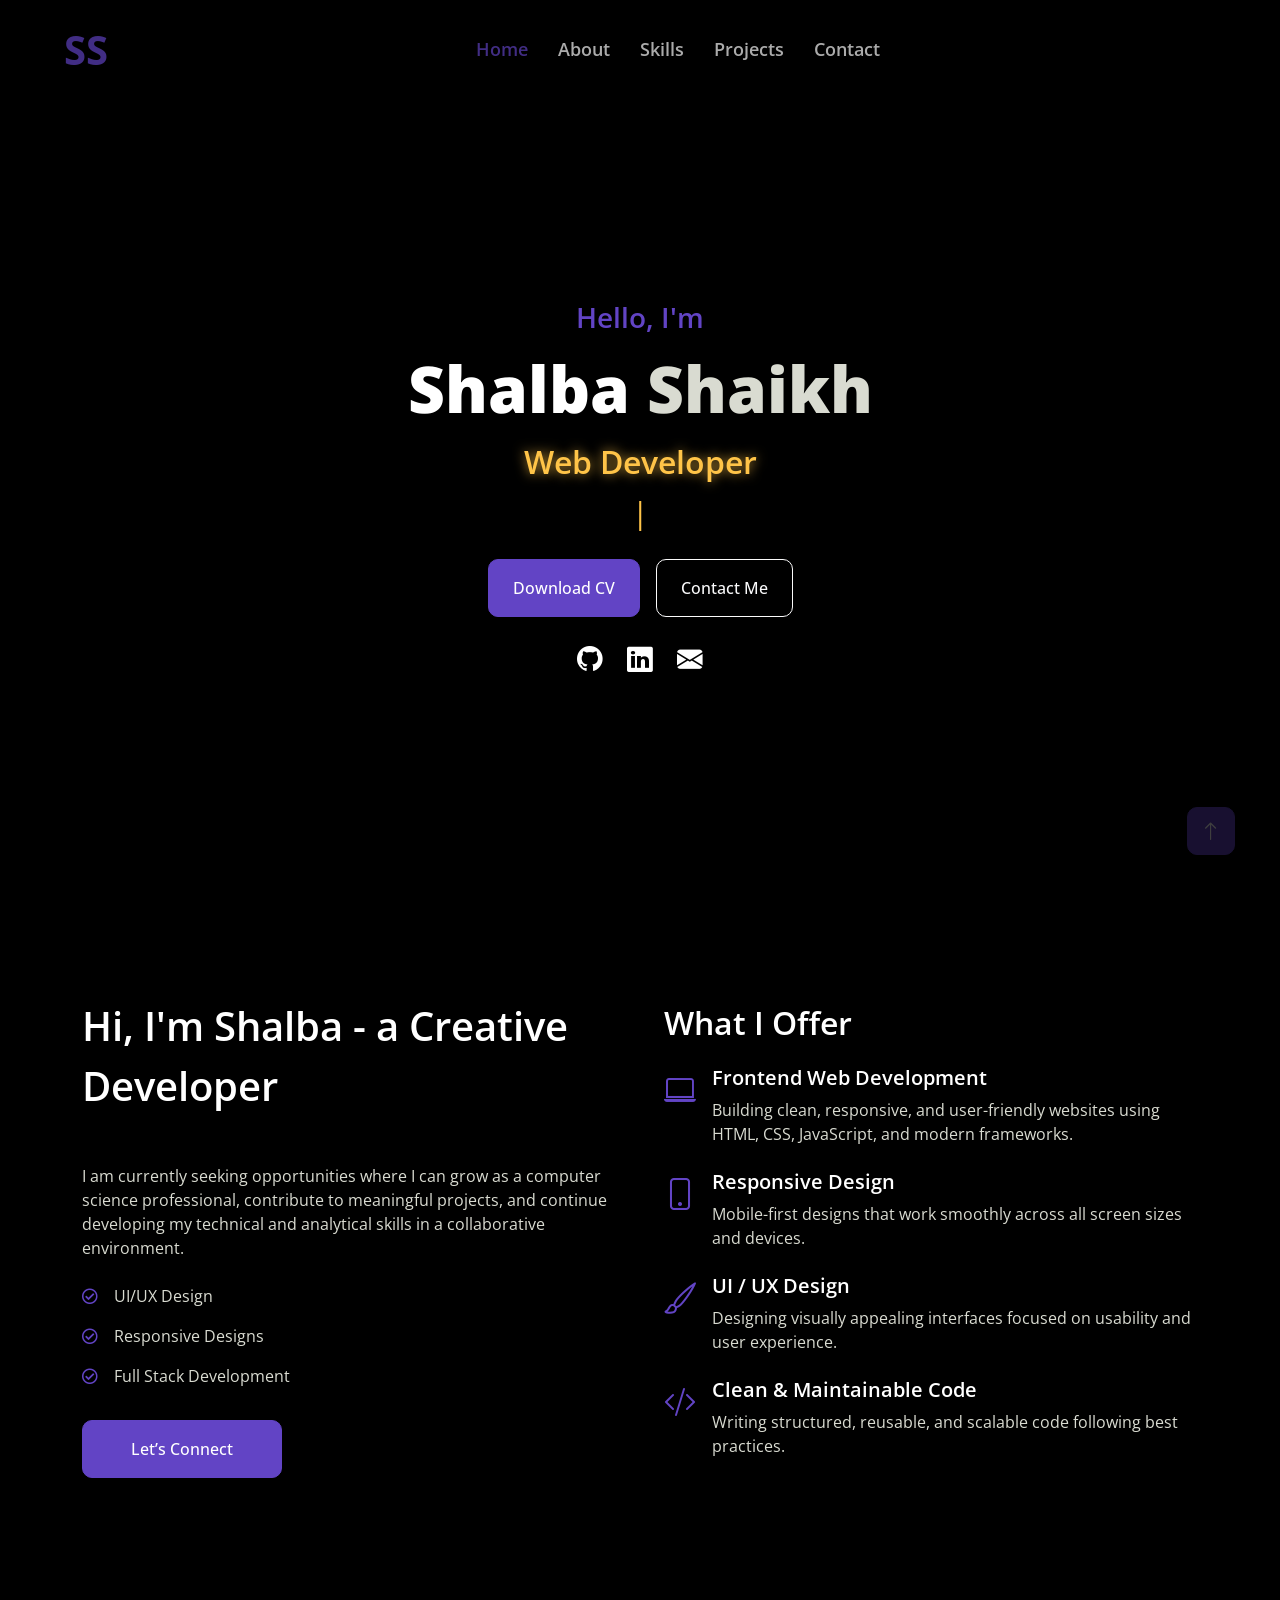
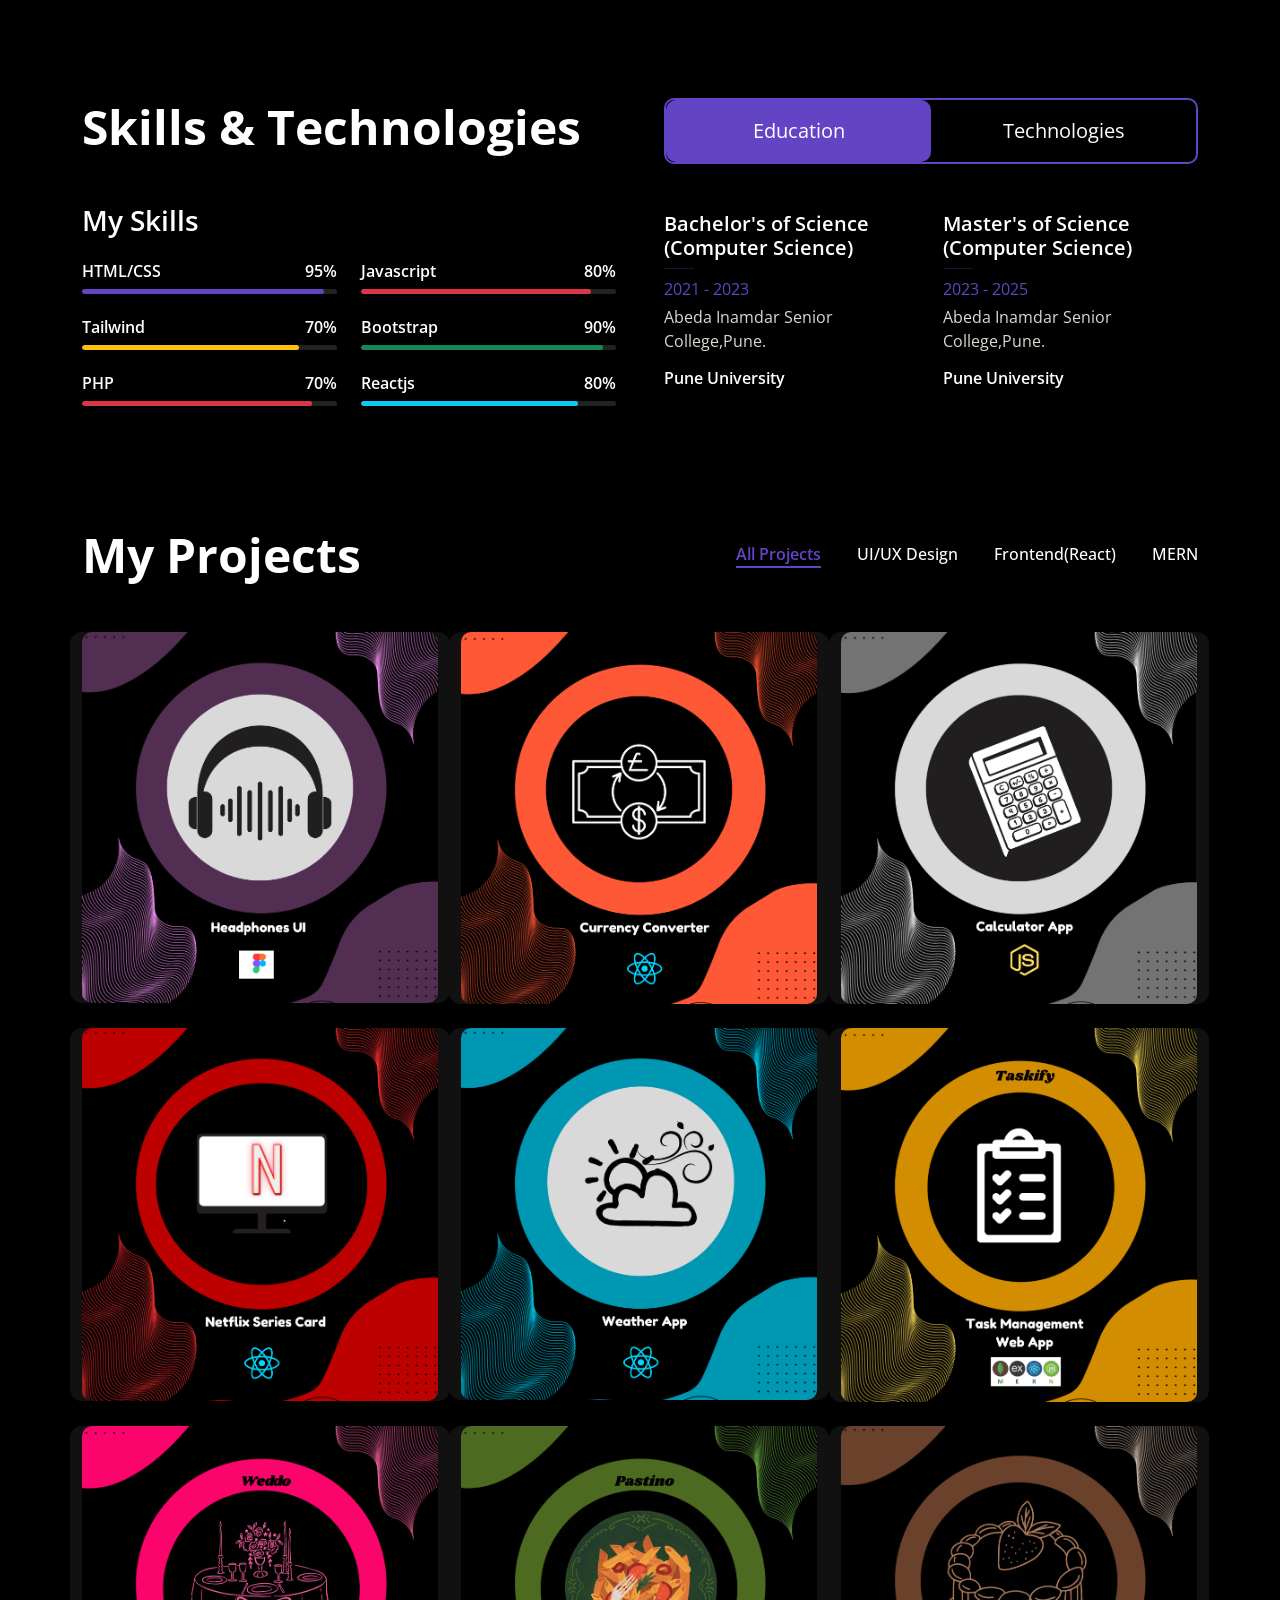
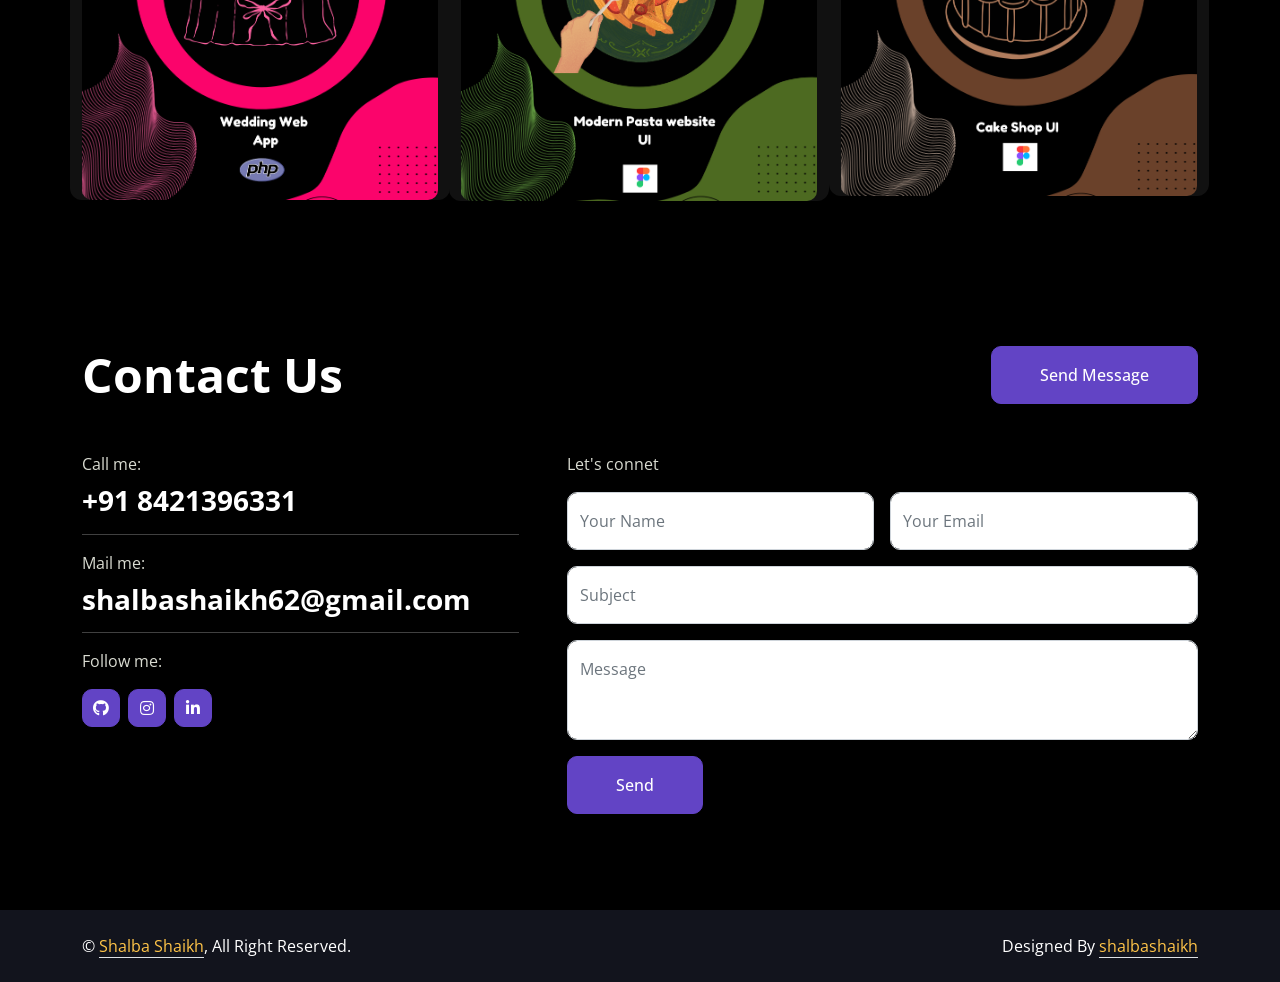
<file: index.html>
<!DOCTYPE html>
<html lang="en">

<head>
    <meta charset="utf-8">
    <title>Portfolio</title>
    <meta content="width=device-width, initial-scale=1.0" name="viewport">
    <meta content="" name="keywords">
    <meta content="" name="description">

    <!-- Favicon -->
    <link href="img/favicon.ico" rel="icon">

    <!-- Google Web Fonts -->
    <link rel="preconnect" href="https://fonts.googleapis.com">
    <link rel="preconnect" href="https://fonts.gstatic.com" crossorigin>
    <link href="https://fonts.googleapis.com/css2?family=Open+Sans:wght@400;500;600;700;800&display=swap"
        rel="stylesheet">

    <!-- Icon Font Stylesheet -->
    <link href="https://cdnjs.cloudflare.com/ajax/libs/font-awesome/5.10.0/css/all.min.css" rel="stylesheet">
    <link href="https://cdn.jsdelivr.net/npm/bootstrap-icons@1.4.1/font/bootstrap-icons.css" rel="stylesheet">

    <!-- Libraries Stylesheet -->
    <link href="lib/animate/animate.min.css" rel="stylesheet">
    <link href="lib/lightbox/css/lightbox.min.css" rel="stylesheet">
    <link href="lib/owlcarousel/assets/owl.carousel.min.css" rel="stylesheet">

    <!-- Customized Bootstrap Stylesheet -->
    <link href="css/bootstrap.min.css" rel="stylesheet">
    <!-- Bootstrap JS -->
    <script src="https://cdn.jsdelivr.net/npm/bootstrap@5.3.2/dist/js/bootstrap.bundle.min.js"></script>

    <!-- Template Stylesheet -->
    <link href="css/style.css" rel="stylesheet">
</head>
<!-- Figma Modal for cake -->
<div class="modal fade" id="figmaWeatherModal" tabindex="-1" aria-hidden="true">
    <div class="modal-dialog modal-xl modal-dialog-centered modal-dialog-scrollable">
        <div class="modal-content">

            <div class="modal-header">
                <h5 class="modal-title">CAKE– Figma Prototype</h5>
                <button type="button" class="btn-close" data-bs-dismiss="modal"></button>
            </div>

            <div class="modal-body p-0">
                <div class="ratio ratio-16x9">
                    <iframe style="border: 1px solid rgba(0, 0, 0, 0.1);" width="800" height="450"
                        src="https://embed.figma.com/proto/chXHEbgUFHZqVioKwhVz9w/CAKE?node-id=11-2&p=f&scaling=scale-down&content-scaling=fixed&page-id=0%3A1&starting-point-node-id=1%3A2&embed-host=share"
                        allowfullscreen></iframe>
                </div>
            </div>

        </div>
    </div>
</div>
<!----Figma model for pasta-->

<div class="modal fade" id="figmaPastaModal" tabindex="-1" aria-hidden="true">
    <div class="modal-dialog modal-xl modal-dialog-centered modal-dialog-scrollable">
        <div class="modal-content">

            <div class="modal-header">
                <h5 class="modal-title">PASTINO – Modern Pasta Website UI (Figma)</h5>
                <button type="button" class="btn-close" data-bs-dismiss="modal"></button>
            </div>

            <div class="modal-body p-0">
                <iframe style="border: 1px solid rgba(0, 0, 0, 0.1);" width="800" height="450"
                    src="https://embed.figma.com/proto/yV2TR2FLeZ6rxlUWLnApeq/PASTA?node-id=16-92&p=f&scaling=scale-down&content-scaling=fixed&page-id=0%3A1&embed-host=share"
                    allowfullscreen></iframe>
            </div>

        </div>
    </div>
</div>

<!----Figma model for Headphone-->

<div class="modal fade" id="figmaHeadphnModal" tabindex="-1" aria-hidden="true">
    <div class="modal-dialog modal-xl modal-dialog-centered modal-dialog-scrollable">
        <div class="modal-content">

            <div class="modal-header">
                <h5 class="modal-title">HEADFI – Modern Headphones Website UI (Figma)</h5>
                <button type="button" class="btn-close" data-bs-dismiss="modal"></button>
            </div>

            <div class="modal-body p-0">
                <iframe style="border: 1px solid rgba(0, 0, 0, 0.1);" width="800" height="450" src="https://embed.figma.com/proto/PsFIhiZefklqVahy74fYLC/Headphones?node-id=1-2&p=f&scaling=scale-down&content-scaling=fixed&page-id=0%3A1&starting-point-node-id=1%3A2&embed-host=share" allowfullscreen>        
                </iframe>
            </div>

        </div>
    </div>
</div>


<body data-bs-spy="scroll" data-bs-target=".navbar" data-bs-offset="51">
    <!-- Spinner Start -->
    <div id="spinner"
        class="show bg-white position-fixed translate-middle w-100 vh-100 top-50 start-50 d-flex align-items-center justify-content-center">
        <div class="spinner-border text-primary" style="width: 3rem; height: 3rem;" role="status">
            <span class="sr-only">Loading...</span>
        </div>
    </div>
    <!-- Spinner End -->

<div id="stars"></div>
<div class="shooting-stars">
    <span></span>
    <span></span>
    <span></span>
</div>

<div id="twinkling"></div>

    <!-- Navbar Start -->
    <nav class="navbar navbar-expand-lg navbar-dark fixed-top py-3 px-4 px-lg-5">
        <a href="#home" class="navbar-brand d-block d-lg-none">
            <h1 class="text-primary fw-bold m-0">Shalba_Portfolio</h1>
        </a>

        <button class="navbar-toggler" type="button" data-bs-toggle="collapse" data-bs-target="#navbarCollapse">
            <span class="navbar-toggler-icon"></span>
        </button>

        <div class="collapse navbar-collapse justify-content-between" id="navbarCollapse">
            <a href="#home" class="navbar-brand mx-3 d-none d-lg-block">
                <h1 class="text-primary fw-bold m-0">SS</h1>
            </a>
            <div class="navbar-nav ms-auto">

                <a href="#home" class="nav-link active">Home</a>
                <a href="#about" class="nav-link">About</a>
                <a href="#skill" class="nav-link">Skills</a>

            </div>



            <div class="navbar-nav me-auto">
                <a href="#project" class="nav-link">Projects</a>
                <a href="#contact" class="nav-link">Contact</a>
            </div>
        </div>
    </nav>

    <!-- Navbar End -->


    <!-- Header Start -->
    <div class="container-fluid hero-dark d-flex align-items-center" id="home">
        <div class="container-fluid text-center px-0">

            <h3 class="text-primary mb-3 fade-in">Hello, I'm</h3>

            <h1 class="hero-name mb-3">
                Shalba <span>Shaikh</span>
            </h1>

            <h2 class="typed-text-output hero-role"></h2>

            <!-- Typed Hidden Text -->
            <div class="typed-text d-none">
                Web Developer, Front End Developer, UI Designer, MERN Stack Learner
            </div>

            <!-- Buttons -->
            <div class="d-flex justify-content-center gap-3 pt-4">
                <a href="assets/SHALBA SHAIKH RESUME.pdf" class="btn btn-primary px-4 py-3">
                    Download CV
                </a>
                <a href="#contact" class="btn btn-outline-light px-4 py-3">
                    Contact Me
                </a>
            </div>

            <!-- Social Icons -->
            <div class="d-flex justify-content-center gap-4 pt-4 social-icons">
                <a href="https://github.com/ShalbaShaikh16" target="_blank">
                    <i class="bi bi-github"></i>
                </a>
                <a href="https://www.linkedin.com/in/shalba-shaikh-3288551b6/" target="_blank">
                    <i class="bi bi-linkedin"></i>
                </a>
                <a href="mailto:shalbashaikh62@gmail.com">
                    <i class="bi bi-envelope-fill"></i>
                </a>
            </div>

        </div>
    </div>



    <!-- Header End -->

    <!-- About Start -->
    <div class="container-xxl py-6" id="about">
        <div class="container">
            <div class="row g-5">
                <div class="col-lg-6 wow fadeInUp" data-wow-delay="0.1s">
                    <div class="d-flex align-items-center mb-5">

                        <h1 class="lh-base mb-0">Hi, I'm Shalba - a Creative Developer</h1>
                    </div>
                    <p class="mb-4">I am currently seeking opportunities where I can grow as a computer science
                        professional, contribute to meaningful projects, and continue developing my technical and
                        analytical skills in a collaborative environment.</p>
                    <p class="mb-3"><i class="far fa-check-circle text-primary me-3"></i>UI/UX Design</p>
                    <p class="mb-3"><i class="far fa-check-circle text-primary me-3"></i>Responsive Designs</p>
                    <p class="mb-3"><i class="far fa-check-circle text-primary me-3"></i>Full Stack Development</p>
                    <a class="btn btn-primary py-3 px-5 mt-3" href="#contact">Let’s Connect</a>

                </div>
                <div class="col-lg-6 wow fadeInUp" data-wow-delay="0.5s">
                    <div class="row g-3 mb-4">
                        <div class="mt-4">
                            <h2 class="mb-4">What I Offer</h2>

                            <div class="d-flex mb-4">
                                <div class="me-3">
                                    <i class="bi bi-laptop fs-2 text-primary"></i>
                                </div>
                                <div>
                                    <h5>Frontend Web Development</h5>
                                    <p class="mb-0">
                                        Building clean, responsive, and user-friendly websites using
                                        HTML, CSS, JavaScript, and modern frameworks.
                                    </p>
                                </div>
                            </div>

                            <div class="d-flex mb-4">
                                <div class="me-3">
                                    <i class="bi bi-phone fs-2 text-primary"></i>
                                </div>
                                <div>
                                    <h5>Responsive Design</h5>
                                    <p class="mb-0">
                                        Mobile-first designs that work smoothly across all screen sizes
                                        and devices.
                                    </p>
                                </div>
                            </div>

                            <div class="d-flex mb-4">
                                <div class="me-3">
                                    <i class="bi bi-brush fs-2 text-primary"></i>
                                </div>
                                <div>
                                    <h5>UI / UX Design</h5>
                                    <p class="mb-0">
                                        Designing visually appealing interfaces focused on usability
                                        and user experience.
                                    </p>
                                </div>
                            </div>

                            <div class="d-flex mb-4">
                                <div class="me-3">
                                    <i class="bi bi-code-slash fs-2 text-primary"></i>
                                </div>
                                <div>
                                    <h5>Clean & Maintainable Code</h5>
                                    <p class="mb-0">
                                        Writing structured, reusable, and scalable code following best practices.
                                    </p>
                                </div>
                            </div>
                        </div>

                    </div>

                </div>
            </div>
        </div>
    </div>
    <!-- About End -->


    <!-- Expertise Start -->
    <div class="container-xxl py-6 pb-5" id="skill">
        <div class="container">
            <div class="row g-5">
                <div class="col-lg-6 wow fadeInUp" data-wow-delay="0.1s">
                    <h1 class="display-5 mb-5">Skills & Technologies</h1>
                    <h3 class="mb-4">My Skills</h3>
                    <div class="row align-items-center">
                        <div class="col-md-6">
                            <div class="skill mb-4">
                                <div class="d-flex justify-content-between">
                                    <h6 class="font-weight-bold">HTML/CSS</h6>
                                    <h6 class="font-weight-bold">95%</h6>
                                </div>
                                <div class="progress">
                                    <div class="progress-bar bg-primary" role="progressbar" aria-valuenow="95"
                                        aria-valuemin="0" aria-valuemax="100"></div>
                                </div>
                            </div>
                            <div class="skill mb-4">
                                <div class="d-flex justify-content-between">
                                    <h6 class="font-weight-bold">Tailwind</h6>
                                    <h6 class="font-weight-bold">70%</h6>
                                </div>
                                <div class="progress">
                                    <div class="progress-bar bg-warning" role="progressbar" aria-valuenow="85"
                                        aria-valuemin="0" aria-valuemax="100"></div>
                                </div>
                            </div>
                            <div class="skill mb-4">
                                <div class="d-flex justify-content-between">
                                    <h6 class="font-weight-bold">PHP</h6>
                                    <h6 class="font-weight-bold">70%</h6>
                                </div>
                                <div class="progress">
                                    <div class="progress-bar bg-danger" role="progressbar" aria-valuenow="90"
                                        aria-valuemin="0" aria-valuemax="100"></div>
                                </div>
                            </div>
                        </div>
                        <div class="col-md-6">
                            <div class="skill mb-4">
                                <div class="d-flex justify-content-between">
                                    <h6 class="font-weight-bold">Javascript</h6>
                                    <h6 class="font-weight-bold">80%</h6>
                                </div>
                                <div class="progress">
                                    <div class="progress-bar bg-danger" role="progressbar" aria-valuenow="90"
                                        aria-valuemin="0" aria-valuemax="100"></div>
                                </div>
                            </div>
                            <div class="skill mb-4">
                                <div class="d-flex justify-content-between">
                                    <h6 class="font-weight-bold">Bootstrap</h6>
                                    <h6 class="font-weight-bold">90%</h6>
                                </div>
                                <div class="progress">
                                    <div class="progress-bar bg-success" role="progressbar" aria-valuenow="95"
                                        aria-valuemin="0" aria-valuemax="100"></div>
                                </div>
                            </div>
                            <div class="skill mb-4">
                                <div class="d-flex justify-content-between">
                                    <h6 class="font-weight-bold">Reactjs</h6>
                                    <h6 class="font-weight-bold">80%</h6>
                                </div>
                                <div class="progress">
                                    <div class="progress-bar bg-info" role="progressbar" aria-valuenow="85"
                                        aria-valuemin="0" aria-valuemax="100"></div>
                                </div>
                            </div>
                        </div>
                    </div>
                </div>
                <div class="col-lg-6 wow fadeInUp" data-wow-delay="0.5s">

                    <!-- Tabs -->
                    <ul class="nav nav-pills rounded border border-2 border-primary mb-5">
                        <li class="nav-item w-50">
                            <button class="nav-link w-100 py-3 fs-5 active" data-bs-toggle="pill"
                                data-bs-target="#tab-education">
                                Education
                            </button>
                        </li>
                        <li class="nav-item w-50">
                            <button class="nav-link w-100 py-3 fs-5" data-bs-toggle="pill"
                                data-bs-target="#tab-experience">
                                Technologies
                            </button>
                        </li>
                    </ul>

                    <!-- Tab Content -->
                    <div class="tab-content">

                        <!-- Education (LEFT) -->
                        <div id="tab-education" class="tab-pane fade show active p-0">
                            <div class="row gy-5 gx-4">

                                <div class="col-sm-6">
                                    <h5>Bachelor's of Science (Computer Science)</h5>
                                    <hr class="text-primary my-2">
                                    <p class="text-primary mb-1">2021 - 2023</p>
                                    <p>Abeda Inamdar Senior College,Pune.</p>
                                    <h6 class="mb-0">Pune University</h6>
                                </div>
                                <div class="col-sm-6">
                                    <h5>Master's of Science (Computer Science)</h5>
                                    <hr class="text-primary my-2">
                                    <p class="text-primary mb-1">2023 - 2025</p>
                                    <p>Abeda Inamdar Senior College,Pune.</p>
                                    <h6 class="mb-0">Pune University</h6>
                                </div>
                            </div>
                        </div>

                        <!--Technologies (RIGHT) -->
                        <div id="tab-experience" class="tab-pane fade p-0" style="min-height: 200px;">

                            <h3 class="text-center mb-4">Technologies I Work With</h3>

                            <div class="row g-3 justify-content-center">

                                <!-- Frontend -->
                                <div class="col-lg-4 col-md-6">
                                    <div class="border rounded p-4 h-100">
                                        <h5 class="mb-3 text-primary">Frontend</h5>
                                        <span class="badge bg-light text-dark me-2 mb-2">Redux Toolkit</span>
                                        <span class="badge bg-light text-dark me-2 mb-2">RESTful APIs</span>
                                        <span class="badge bg-light text-dark me-2 mb-2">Axios</span>
                                        <span class="badge bg-light text-dark me-2 mb-2">Vite</span>
                                    </div>
                                </div>

                                <!-- Backend -->
                                <div class="col-lg-4 col-md-6">
                                    <div class="border rounded p-4 h-100">
                                        <h5 class="mb-3 text-primary">Backend</h5>
                                        <span class="badge bg-light text-dark me-2 mb-2">PHP</span>
                                        <span class="badge bg-light text-dark me-2 mb-2">Express.js</span>
                                        <span class="badge bg-light text-dark me-2 mb-2">MongoDB</span>
                                        <span class="badge bg-light text-dark me-2 mb-2">Node.js</span>
                                        <span class="badge bg-light text-dark me-2 mb-2">Java</span>
                                    </div>
                                </div>

                                <!-- Tools -->
                                <div class="col-lg-4 col-md-6">
                                    <div class="border rounded p-4 h-100">
                                        <h5 class="mb-3 text-primary">Tools & Platforms</h5>
                                        <span class="badge bg-light text-dark me-2 mb-2">Git</span>
                                        <span class="badge bg-light text-dark me-2 mb-2">GitHub</span>
                                        <span class="badge bg-light text-dark me-2 mb-2">Figma</span>
                                        <span class="badge bg-light text-dark me-2 mb-2">VS Code</span>
                                        <span class="badge bg-light text-dark me-2 mb-2">Vercel</span>
                                        <span class="badge bg-light text-dark me-2 mb-2">Render</span>
                                    </div>
                                </div>

                            </div>
                        </div>


                    </div>
                </div>

            </div>
        </div>
    </div>
    <!-- Expertise End -->




    <!-- Projects Start -->
    <div class="container-xxl py-6 pt-5" id="project">
        <div class="container">
            <div class="row g-5 mb-5 align-items-center wow fadeInUp" data-wow-delay="0.1s">
                <div class="col-lg-6">
                    <h1 class="display-5 mb-0">My Projects</h1>
                </div>
                <div class="col-lg-6 text-lg-end">
                    <ul class="list-inline mx-n3 mb-0" id="portfolio-flters">
                        <li class="mx-3 active" data-filter="*">All Projects</li>
                        <li class="mx-3" data-filter=".first">UI/UX Design</li>
                        <li class="mx-3" data-filter=".second">Frontend(React)</li>
                        <li class="mx-3" data-filter=".third">MERN</li>
                    </ul>
                </div>
            </div>
            <div class="row g-4 portfolio-container wow fadeInUp" data-wow-delay="0.1s">
                     <div class="col-lg-4 col-md-6 portfolio-item first">
                    <div class="portfolio-img rounded overflow-hidden">
                        <!-- Thumbnail image -->
                        <img class="img-fluid" src="img/h1.png" alt="Pasta UI Design">

                        <div class="portfolio-btn">
                            <!-- Screenshots -->
                            <a class="btn btn-lg-square btn-outline-secondary border-2 mx-1" href="img/h2.png"
                                data-lightbox="pasta-ui">
                                <i class="fa fa-eye"></i>
                            </a>

                            <a href="img/h3.png" data-lightbox="pasta-ui"></a>
                            <a href="img/h4.png" data-lightbox="pasta-ui"></a>

                            <!-- Figma Prototype Link -->
                            <a class="btn btn-lg-square btn-outline-secondary border-2 mx-1" data-bs-toggle="modal"
                                data-bs-target="#figmaHeadphnModal">
                                🎨
                            </a>
                        </div>
                    </div>
                </div>
                
                <div class="col-lg-4 col-md-6 portfolio-item second">
                    <div class="portfolio-img rounded overflow-hidden">
                        <img class="img-fluid" src="img/cc-app.png" alt="">
                        <div class="portfolio-btn">
                            <a class="btn btn-lg-square btn-outline-secondary border-2 mx-1" href="img/c2.png"
                                data-lightbox="cc-app"><i class="fa fa-eye"></i></a>
                            <a href="img/c1.png" data-lightbox="cc-app"></a>
                            <a class="btn btn-lg-square btn-outline-secondary border-2 mx-1"
                                href="https://currency-converter-react-psi.vercel.app/"><i class="fa fa-link"></i></a>
                        </div>
                    </div>
                </div>

                <div class="col-lg-4 col-md-6 portfolio-item first">
                    <div class="portfolio-img rounded overflow-hidden">
                        <img class="img-fluid" src="img/cal.png" alt="">
                        <div class="portfolio-btn">
                            <a class="btn btn-lg-square btn-outline-secondary border-2 mx-1" href="img/cal2.png"
                                data-lightbox="cal-app"><i class="fa fa-eye"></i></a>
                            <a href="img/cal1.png" data-lightbox="cal-app"></a>
                            <a class="btn btn-lg-square btn-outline-secondary border-2 mx-1"
                                href="https://shalbashaikh16.github.io/codsoft_task3/"><i class="fa fa-link"></i></a>
                        </div>
                    </div>
                </div>
                <div class="col-lg-4 col-md-6 portfolio-item second">
                    <div class="portfolio-img rounded overflow-hidden">
                        <img class="img-fluid" src="img/Net1.png" alt="">
                        <div class="portfolio-btn">
                            <a class="btn btn-lg-square btn-outline-secondary border-2 mx-1" href="img/net2.png"
                                data-lightbox="portfolio"><i class="fa fa-eye"></i></a>
                            <a class="btn btn-lg-square btn-outline-secondary border-2 mx-1"
                                href="https://netseries-card-react-2wek.vercel.app/"><i class="fa fa-link"></i></a>
                        </div>
                    </div>
                </div>
                <div class="col-lg-4 col-md-6 portfolio-item second">
                    <div class="portfolio-img rounded overflow-hidden">
                        <img class="img-fluid" src="img/w1.png" alt="">
                        <div class="portfolio-btn">
                            <a class="btn btn-lg-square btn-outline-secondary border-2 mx-1" href="img/weather.png"
                                data-lightbox="weather-app"><i class="fa fa-eye"></i></a>
                            <a href="img/W2.png" data-lightbox="weather-app"></a>
                            <a class="btn btn-lg-square btn-outline-secondary border-2 mx-1"
                                href="https://weather-app-using-react-dmf2.vercel.app/"><i class="fa fa-link"></i></a>
                        </div>
                    </div>
                </div>
                <div class="col-lg-4 col-md-6 portfolio-item third">
                    <div class="portfolio-img rounded overflow-hidden">
                        <img class="img-fluid" src="img/taskapp2.png" alt="">
                        <div class="portfolio-btn">
                            <a class="btn btn-lg-square btn-outline-secondary border-2 mx-1" href="img/t2.png"
                                data-lightbox="task-app"><i class="fa fa-eye"></i></a>
                            <a href="img/task1.png" data-lightbox="task-app"></a>
                            <a href="img/t1.png" data-lightbox="task-app"></a>
                            <a href="img/t3.png" data-lightbox="task-app"></a>
                            <a href="img/t4.png" data-lightbox="task-app"></a>

                            <a class="btn btn-lg-square btn-outline-secondary border-2 mx-1"
                                href="https://task-management-mern-hlqy.vercel.app"><i class="fa fa-link"></i></a>
                        </div>
                    </div>
                </div>


                <div class="col-lg-4 col-md-6 portfolio-item first">
                    <div class="portfolio-img rounded overflow-hidden">
                        <img class="img-fluid" src="img/weddo.png" alt="">
                        <div class="portfolio-btn">
                            <a class="btn btn-lg-square btn-outline-secondary border-2 mx-1" href="img/home.png"
                                data-lightbox="wed-do"><i class="fa fa-eye"></i></a>
                            <a href="img/about.png" data-lightbox="wed-do"></a>
                            <a href="img/vendors.png" data-lightbox="wed-do"></a>
                            <a href="img/prices.png" data-lightbox="wed-do"></a>
                            <a href="img/contact.png" data-lightbox="wed-do"></a>
                            <a href="img/admin.png" data-lightbox="wed-do"></a>
                            <a href="img/dashboard.png" data-lightbox="wed-do"></a>

                            <a class="btn btn-lg-square btn-outline-secondary border-2 mx-1"
                                href="https://shalbashaikh16.github.io/wedding_organization/"><i
                                    class="fa fa-link"></i></a>
                        </div>
                    </div>
                </div>

                <div class="col-lg-4 col-md-6 portfolio-item first">
                    <div class="portfolio-img rounded overflow-hidden">
                        <!-- Thumbnail image -->
                        <img class="img-fluid" src="img/p1.png" alt="Pasta UI Design">

                        <div class="portfolio-btn">
                            <!-- Screenshots -->
                            <a class="btn btn-lg-square btn-outline-secondary border-2 mx-1" href="img/p2.png"
                                data-lightbox="pasta-ui">
                                <i class="fa fa-eye"></i>
                            </a>

                            <a href="img/p3.png" data-lightbox="pasta-ui"></a>
                            <a href="img/p4.png" data-lightbox="pasta-ui"></a>

                            <!-- Figma Prototype Link -->
                            <a class="btn btn-lg-square btn-outline-secondary border-2 mx-1" data-bs-toggle="modal"
                                data-bs-target="#figmaPastaModal">
                                🎨
                            </a>
                        </div>
                    </div>
                </div>

                <div class="col-lg-4 col-md-6 portfolio-item first">
                    <div class="portfolio-img rounded overflow-hidden">
                        <img class="img-fluid" src="img/CAKEimg.png" alt="">

                        <div class="portfolio-btn">
                            <!-- Screenshot -->
                            <a class="btn btn-lg-square btn-outline-secondary border-2 mx-1" href="img/cake1.png"
                                data-lightbox="cake-app">
                                <i class="fa fa-eye"></i>
                            </a>

                            <a href="img/cake2.png" data-lightbox="cake-app"></a>
                            <a href="img/cake3.png" data-lightbox="cake-app"></a>

                            <!-- Figma Modal Button -->
                            <a class="btn btn-lg-square btn-outline-secondary border-2 mx-1" data-bs-toggle="modal"
                                data-bs-target="#figmaWeatherModal">
                                🎨
                            </a>
                        </div>
                    </div>
                </div>
            </div>
        </div>
    </div>
    <!-- Projects End -->

    <!-- Contact Start -->
    <div class="container-xxl pb-5" id="contact">
        <div class="container py-5">
            <div class="row g-5 mb-5 wow fadeInUp" data-wow-delay="0.1s">
                <div class="col-lg-6">
                    <h1 class="display-5 mb-0">Contact Us</h1>
                </div>
                <div class="col-lg-6 text-lg-end">
                    <a class="btn btn-primary py-3 px-5" href="">Send Message</a>
                </div>
            </div>
            <div class="row g-5">
                <div class="col-lg-5 col-md-6 wow fadeInUp" data-wow-delay="0.1s">


                    <p class="mb-2">Call me:</p>
                    <h3 class="fw-bold">+91 8421396331</h3>
                    <hr class="w-100">
                    <p class="mb-2">Mail me:</p>
                    <h3 class="fw-bold">shalbashaikh62@gmail.com</h3>
                    <hr class="w-100">
                    <p class="mb-2">Follow me:</p>
                    <div class="d-flex pt-2">

                        <a class="btn btn-square btn-primary me-2" href="https://github.com/ShalbaShaikh16"><i
                                class="fab fa-github"></i></a>
                        <a class="btn btn-square btn-primary me-2" href="#"><i class="fab fa-instagram"></i></a>
                        <a class="btn btn-square btn-primary me-2"
                            href="https://www.linkedin.com/in/shalba-shaikh-3288551b6/"><i
                                class="fab fa-linkedin-in"></i></a>
                    </div>
                </div>
                <div class="col-lg-7 col-md-6 wow fadeInUp" data-wow-delay="0.5s">
                    <p>Let's connet</p>
                    <form>
                        <div class="row g-3">
                            <div class="col-md-6">
                                <div class="form-floating">
                                    <input type="text" class="form-control" id="name" placeholder="Your Name">
                                    <label for="name">Your Name</label>
                                </div>
                            </div>
                            <div class="col-md-6">
                                <div class="form-floating">
                                    <input type="email" class="form-control" id="email" placeholder="Your Email">
                                    <label for="email">Your Email</label>
                                </div>
                            </div>
                            <div class="col-12">
                                <div class="form-floating">
                                    <input type="text" class="form-control" id="subject" placeholder="Subject">
                                    <label for="subject">Subject</label>
                                </div>
                            </div>
                            <div class="col-12">
                                <div class="form-floating">
                                    <textarea class="form-control" placeholder="Leave a message here" id="message"
                                        style="height: 100px"></textarea>
                                    <label for="message">Message</label>
                                </div>
                            </div>
                            <div class="col-12">
                                <button class="btn btn-primary py-3 px-5" type="submit">Send</button>
                            </div>
                        </div>
                    </form>
                </div>
            </div>
        </div>
    </div>
    <!-- Contact End -->





    <!-- Copyright Start -->
    <div class="container-fluid bg-dark text-white py-4">
        <div class="container">
            <div class="row">
                <div class="col-md-6 text-center text-md-start mb-3 mb-md-0">
                    &copy; <a class="border-bottom text-secondary" href="#">Shalba Shaikh</a>, All Right Reserved.
                </div>
                <div class="col-md-6 text-center text-md-end">
                    <!--/*** This template is free as long as you keep the footer author’s credit link/attribution link/backlink. If you'd like to use the template without the footer author’s credit link/attribution link/backlink, you can purchase the Credit Removal License from "https://htmlcodex.com/credit-removal". Thank you for your support. ***/-->
                    Designed By <a class="border-bottom text-secondary" href="#">shalbashaikh</a>

                </div>
            </div>
        </div>
    </div>
    </div>
    <!-- Copyright End -->


    <!-- Back to Top -->
    <a href="#" class="btn btn-lg btn-primary btn-lg-square back-to-top"><i class="bi bi-arrow-up"></i></a>


    <!-- JavaScript Libraries -->
    <script src="https://code.jquery.com/jquery-3.4.1.min.js"></script>
    <script src="https://cdn.jsdelivr.net/npm/bootstrap@5.0.0/dist/js/bootstrap.bundle.min.js"></script>
    <script src="lib/wow/wow.min.js"></script>
    <script src="lib/easing/easing.min.js"></script>
    <script src="lib/waypoints/waypoints.min.js"></script>
    <script src="lib/typed/typed.min.js"></script>
    <script src="lib/counterup/counterup.min.js"></script>
    <script src="lib/owlcarousel/owl.carousel.min.js"></script>
    <script src="lib/isotope/isotope.pkgd.min.js"></script>
    <script src="lib/lightbox/js/lightbox.min.js"></script>

    <!-- Template Javascript -->
    <script src="js/main.js"></script>
</body>

</html>
</file>
<file: css/style.css>
/********** Template CSS **********/
:root {
    --primary: #6244C5;
    --secondary: #48ff4e;
    --light: #FAFAFB
    ;
    --dark: #12141D;
}

.back-to-top {
    position: fixed;
    display: none;
    right: 45px;
    bottom: 45px;
    z-index: 99;
}

.my-6 {
    margin-top: 6rem;
    margin-bottom: 6rem;
}

.py-6 {
    padding-top: 6rem;
    padding-bottom: 6rem;
}


/*** Spinner ***/
#spinner {
    opacity: 0;
    visibility: hidden;
    transition: opacity .5s ease-out, visibility 0s linear .5s;
    z-index: 99999;
}

#spinner.show {
    transition: opacity .5s ease-out, visibility 0s linear 0s;
    visibility: visible;
    opacity: 1;
}
/* Typed text yellow color */
.typed-text-output,
.typed-cursor {
    color: #FFC448 !important;
}
.typed-text-output {
    text-shadow: 0 0 12px rgba(255, 196, 72, 0.8);
}


/*** Button ***/
.btn {
    font-weight: 500;
    transition: .5s;
}

.btn.btn-primary,
.btn.btn-secondary {
    color: #FFFFFF;
}

.btn-square {
    width: 38px;
    height: 38px;
}

.btn-sm-square {
    width: 32px;
    height: 32px;
}

.btn-lg-square {
    width: 48px;
    height: 48px;
}

.btn-square,
.btn-sm-square,
.btn-lg-square {
    padding: 0;
    display: flex;
    align-items: center;
    justify-content: center;
    font-weight: normal;
}


/*** Navbar ***/
.navbar.fixed-top {
    display: none;
    transition: .5s;
}

.navbar .navbar-nav .nav-link {
    padding: 20px 15px;
    color: var(--dark);
    font-size: 18px;
    font-weight: 600;
    outline: none;
}

.navbar .navbar-nav .nav-link:hover,
.navbar .navbar-nav .nav-link.active {
    color: var(--primary);
}

@media (max-width: 991.98px) {
    .navbar .navbar-nav .nav-link  {
        padding: 10px 0;
    }
}
.navbar-nav .nav-link {
    color: #ffffff;
}

.navbar-nav .nav-link.active {
    color: #6244C5 !important; /* violet */
    font-weight: 600;
}


/*** Header ***/
#home {
    margin-bottom: 0;
    background: none;
}


.typed-cursor {
    font-size: 30px;
    color: var(--dark);
}

.btn-play {
    position: relative;
    display: block;
    box-sizing: content-box;
    width: 16px;
    height: 26px;
    border-radius: 100%;
    border: none;
    outline: none !important;
    padding: 18px 20px 20px 28px;
    background: var(--primary);
}

.btn-play:before {
    content: "";
    position: absolute;
    z-index: 0;
    left: 50%;
    top: 50%;
    transform: translateX(-50%) translateY(-50%);
    display: block;
    width: 60px;
    height: 60px;
    background: var(--primary);
    border-radius: 100%;
    animation: pulse-border 1500ms ease-out infinite;
}

.btn-play:after {
    content: "";
    position: absolute;
    z-index: 1;
    left: 50%;
    top: 50%;
    transform: translateX(-50%) translateY(-50%);
    display: block;
    width: 60px;
    height: 60px;
    background: #FFFFFF;
    border-radius: 100%;
    transition: all 200ms;
}

.btn-play span {
    display: block;
    position: relative;
    z-index: 3;
    width: 0;
    height: 0;
    left: -1px;
    border-left: 16px solid var(--primary);
    border-top: 11px solid transparent;
    border-bottom: 11px solid transparent;
}

@keyframes pulse-border {
    0% {
        transform: translateX(-50%) translateY(-50%) translateZ(0) scale(1);
        opacity: 1;
    }

    100% {
        transform: translateX(-50%) translateY(-50%) translateZ(0) scale(2);
        opacity: 0;
    }
}

.modal-video .modal-dialog {
    position: relative;
    max-width: 800px;
    margin: 60px auto 0 auto;
}

.modal-video .modal-body {
    position: relative;
    padding: 0px;
}

.modal-video .close {
    position: absolute;
    width: 30px;
    height: 30px;
    right: 0px;
    top: -30px;
    z-index: 999;
    font-size: 30px;
    font-weight: normal;
    color: #FFFFFF;
    background: #000000;
    opacity: 1;
}


/*** About ***/
#about .years .display-1 {
    font-size: 10rem;
    line-height: 9rem;
}

#about .years h5 {
    letter-spacing: 30px;
    margin-right: -30px;
}


/*** Skills ***/
#skill .progress {
    height: 5px;
    border-radius: 5px;
}

#skill .progress .progress-bar {
    width: 0px;
    border-radius: 5px;
    transition: 3s;
}

#skill .nav-pills .nav-link {
    color: var(--dark);
}

#skill .nav-pills .nav-link.active {
    color: #FFFFFF;
}

#skill .tab-content hr {
    width: 30px;
}


/*** Service ***/
.service-item .bg-icon {
    width: 100px;
    height: 100px;
    display: flex;
    align-items: center;
    justify-content: center;
    background: url(../img/bg-icon.png) center center no-repeat;
    background-size: cover;
}
/* Default (non-active) filters */
#portfolio-flters li {
    color: #ffffff !important;
    cursor: pointer;
    transition: color 0.3s ease;
}

/* Active filter - violet */
#portfolio-flters li.active {
    color: #6244C5 !important; 
    font-weight: 600;
}

/* Hover effect (optional) */
#portfolio-flters li:hover {
    color: #6244C5;
}

/*** Project Portfolio ***/
#portfolio-flters li {
    display: inline-block;
    font-weight: 500;
    color: var(--dark);
    cursor: pointer;
    transition: .5s;
    border-bottom: 2px solid transparent;
}

#portfolio-flters li:hover,
#portfolio-flters li.active {
    color: var(--primary);
    border-color: var(--primary);
}

.portfolio-img {
    position: relative;
}

.portfolio-btn {
    position: absolute;
    width: 100%;
    height: 100%;
    top: 0;
    left: 0;
    background: rgba(98, 68, 197, .9);
    display: flex;
    align-items: flex-end;
    justify-content: flex-start;
    padding: 30px;
    padding-bottom: 100px !important;
    opacity: 0;
    transition: .5s;
}

.portfolio-item:hover .portfolio-btn {
    opacity: 1;
    padding-bottom: 30px !important;
}


/*** Team ***/
.team-item img {
    transition: .5s;
}

.team-item:hover img {
    opacity: .7;
}

.team-item .team-text {
    position: absolute;
    left: 0;
    right: 60px;
    bottom: 30px;
    display: flex;
    align-items: center;
    justify-content: space-between;
    opacity: 0;
    transition: .5s;
}

.team-item:hover .team-text {
    right: 30px;
    opacity: 1;
}

.team-item .team-text div {
    transition: .5s;
}

.team-item:hover .team-text div {
    margin-left: 30px;
}


/*** Testimonial ***/
.testimonial-left,
.testimonial-right {
    position: relative;
}

.testimonial-left img,
.testimonial-right img {
    position: absolute;
    padding: 5px;
    border: 1px solid var(--secondary);
    border-radius: 70px;
}

.testimonial-left img:nth-child(1),
.testimonial-right img:nth-child(3) {
    width: 70px;
    height: 70px;
    top: 10%;
    left: 50%;
    transform: translateX(-50%);
}

.testimonial-left img:nth-child(2),
.testimonial-right img:nth-child(2) {
    width: 60px;
    height: 60px;
    top: 50%;
    left: 10%;
    transform: translateY(-50%);
}

.testimonial-left img:nth-child(3),
.testimonial-right img:nth-child(1) {
    width: 50px;
    height: 50px;
    bottom: 10%;
    right: 10%;
}

.testimonial-carousel .owl-item img {
    width: 120px;
    height: 120px;
}

.testimonial-carousel .testimonial-icon {
    position: absolute;
    width: 40px;
    height: 40px;
    left: 50%;
    bottom: -15px;
    transform: translateX(-50%);
    display: flex;
    align-items: center;
    justify-content: center;
    background: #0000;
    border: 1px solid var(--secondary);
    border-radius: 60px;
}

.testimonial-carousel .owl-dots {
    height: 40px;
    margin-top: 25px;
    display: flex;
    align-items: center;
    justify-content: center;
}

.testimonial-carousel .owl-dot {
    position: relative;
    display: inline-block;
    margin: 0 5px;
    width: 30px;
    height: 30px;
    background: #FFFFFF;
    border: 2px solid var(--secondary);
    border-radius: 30px;
    transition: .5s;
}

.testimonial-carousel .owl-dot::after {
    position: absolute;
    content: "";
    width: 16px;
    height: 16px;
    top: 5px;
    left: 5px;
    border-radius: 16px;
    background: var(--secondary);
    transition: .5s;
}

.testimonial-carousel .owl-dot.active::after {
    background: var(--primary);
}
/********** DARK BACKGROUND OVERRIDE **********/

body {
    background-color: #000000 !important;
    color: #ffffff;
}

/* Sections */
section {
    background-color: #000000;
}

/* Navbar */
.navbar {
    background-color: #000000 !important;
}

.navbar .nav-link {
    color: #ffffff !important;
}

.navbar .nav-link:hover,
.navbar .nav-link.active {
    color: var(--primary) !important;
}

/* Headings */
h1, h2, h3, h5, h6 {
    color: #ffffff;
}
h4{
    color: #000000;
}
/* Paragraphs & text */
p, span, li {
    color: #d9dbd1;
}

/* Cards / Boxes */
.service-item,
.portfolio-item,
.team-item,
.testimonial-carousel .owl-item,
.card {
    background-color: #111111;
    border-radius: 12px;
}
.ms-sm-4 span{
    color: black;
}

/* Buttons */
.btn-primary {
    background-color: var(--primary);
    color: #ffffff;
}

/* Progress bar background */
.progress {
    background-color: #222222;
}

/* Portfolio hover overlay */
.portfolio-btn {
    background: rgba(0, 0, 0, 0.85);
}

/* Footer */
footer {
    background-color: #000000;
    color: #ffffff;
}
/* NAVBAR OVER HERO */
.navbar {
    background: transparent !important;
    transition: background 0.4s ease;
}

.navbar .nav-link {
    color: #ffffff !important;
    font-weight: 500;
}

.navbar .nav-link:hover,
.navbar .nav-link.active {
    color: var(--primary) !important;
}
/* Default (inactive) tab text → white */
.nav-pills .nav-link {
    color: #ffffff !important;
}



/* HERO FULL SCREEN */
.hero-dark {
    width: 100%;
    height: 100vh;
    background: linear-gradient(135deg, #0f0f1a, #12141d);
    display: flex;
    align-items: center;
    justify-content: center;
    padding-top: 80px; /* prevents navbar overlap */
}

/* NAME EFFECT */
.hero-name {
    font-size: 4rem;
    font-weight: 800;
    transition: 0.4s ease;
}

.hero-name:hover {
    transform: scale(1.05);
    text-shadow: 0 0 15px rgba(98, 68, 197, 0.8);
}

/* SOCIAL ICONS */
.social-icons i {
    font-size: 1.6rem;
    color: #fff;
    transition: 0.4s ease;
}

.social-icons i:hover {
    color: var(--primary);
    transform: translateY(-6px);
}
.form-floating label {
    color: #6c757d;
}
/********** STAR TWINKLING BACKGROUND **********/

#stars,
#twinkling {
    position: fixed;
    top: 0;
    left: 0;
    width: 100%;
    height: 100%;
    display: block;
    z-index: -2;
}

/* Static stars */
#stars {
    background: #000 url("https://i.imgur.com/YKY28eT.png") repeat top center;
}

/* Moving twinkling layer */
#twinkling {
    background: transparent url("https://i.imgur.com/XYMF4ca.png") repeat top center;
    animation: twinkleMove 180s linear infinite;
    z-index: -1;
}

@keyframes twinkleMove {
    from { background-position: 0 0; }
    to { background-position: -10000px 5000px; }
}
/********** SHOOTING STARS **********/

.shooting-stars {
    position: fixed;
    top: 0;
    left: 0;
    width: 100%;
    height: 100%;
    z-index: -1;
    pointer-events: none;
}

/* Individual shooting star */
.shooting-stars span {
    position: absolute;
    top: 50%;
    left: 50%;
    width: 120px;
    height: 2px;
    background: linear-gradient(90deg, var(--primary), transparent);
    filter: drop-shadow(0 0 8px rgba(98, 68, 197, 0.8));

    border-radius: 50%;
    filter: drop-shadow(0 0 6px #ffffff);
    animation: shoot 6s linear infinite;
    opacity: 0;
}

/* Different positions & delays */
.shooting-stars span:nth-child(1) {
    top: 20%;
    left: 10%;
    animation-delay: 0s;
}

.shooting-stars span:nth-child(2) {
    top: 40%;
    left: 60%;
    animation-delay: 2s;
}

.shooting-stars span:nth-child(3) {
    top: 70%;
    left: 30%;
    animation-delay: 4s;
}

@keyframes shoot {
    0% {
        transform: rotate(315deg) translateX(0);
        opacity: 1;
    }
    70% {
        opacity: 1;
    }
    100% {
        transform: rotate(315deg) translateX(-1000px);
        opacity: 0;
    }
}
@media (max-width: 768px) {
    .shooting-stars span:nth-child(2),
    .shooting-stars span:nth-child(3) {
        display: none;
    }
}
</file>
